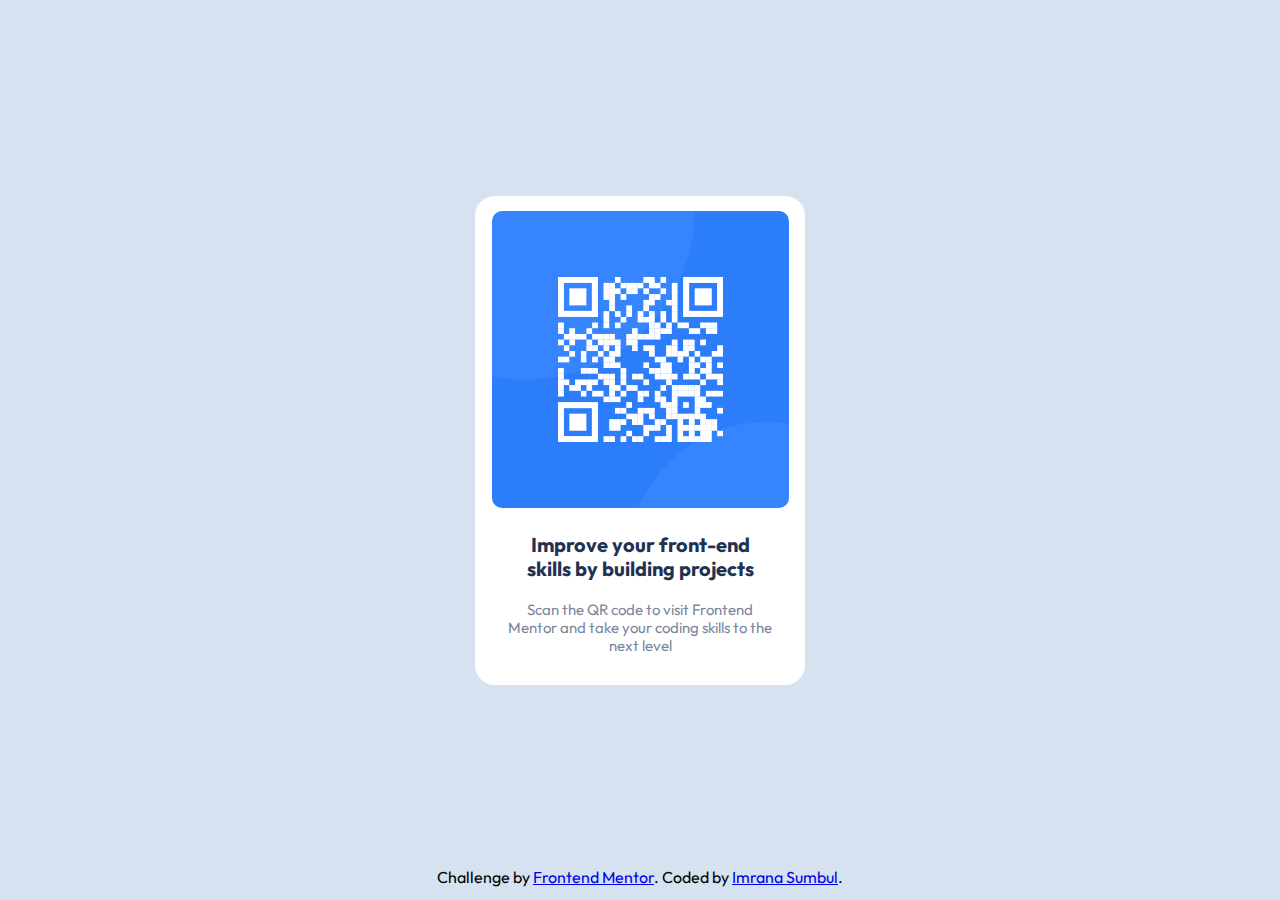
<file: index.html>
<!DOCTYPE html>
<html lang="en">
<head>
  <meta charset="UTF-8">
  <meta name="viewport" content="width=device-width, initial-scale=1.0"> <!-- displays site properly based on user's device -->

  <link rel="stylesheet" href="style.css">
  
  <title>Frontend Mentor | QR code component</title>

  
</head>
<body>
  <main>
    <div class="content-box">
        <div class="qr-code">
            <img src="./qr-code-component-main/images/image-qr-code.png" alt="qr code">
        </div>
        <div class="text-content-box">
            <div class="text-content">
                <p class="bolder-text">Improve your front-end skills by building projects</p>
                <p class="normal-text">Scan the QR code to visit Frontend Mentor and take your coding skills to the next level</p>
            </div>
        </div>
    </div>
</main>

 
  <div class="attribution">
    Challenge by <a href="https://www.frontendmentor.io?ref=challenge" target="_blank">Frontend Mentor</a>. 
    Coded by <a href="https://github.com/imranasumbul">Imrana Sumbul</a>.
  </div>
</body>
</html>
</file>
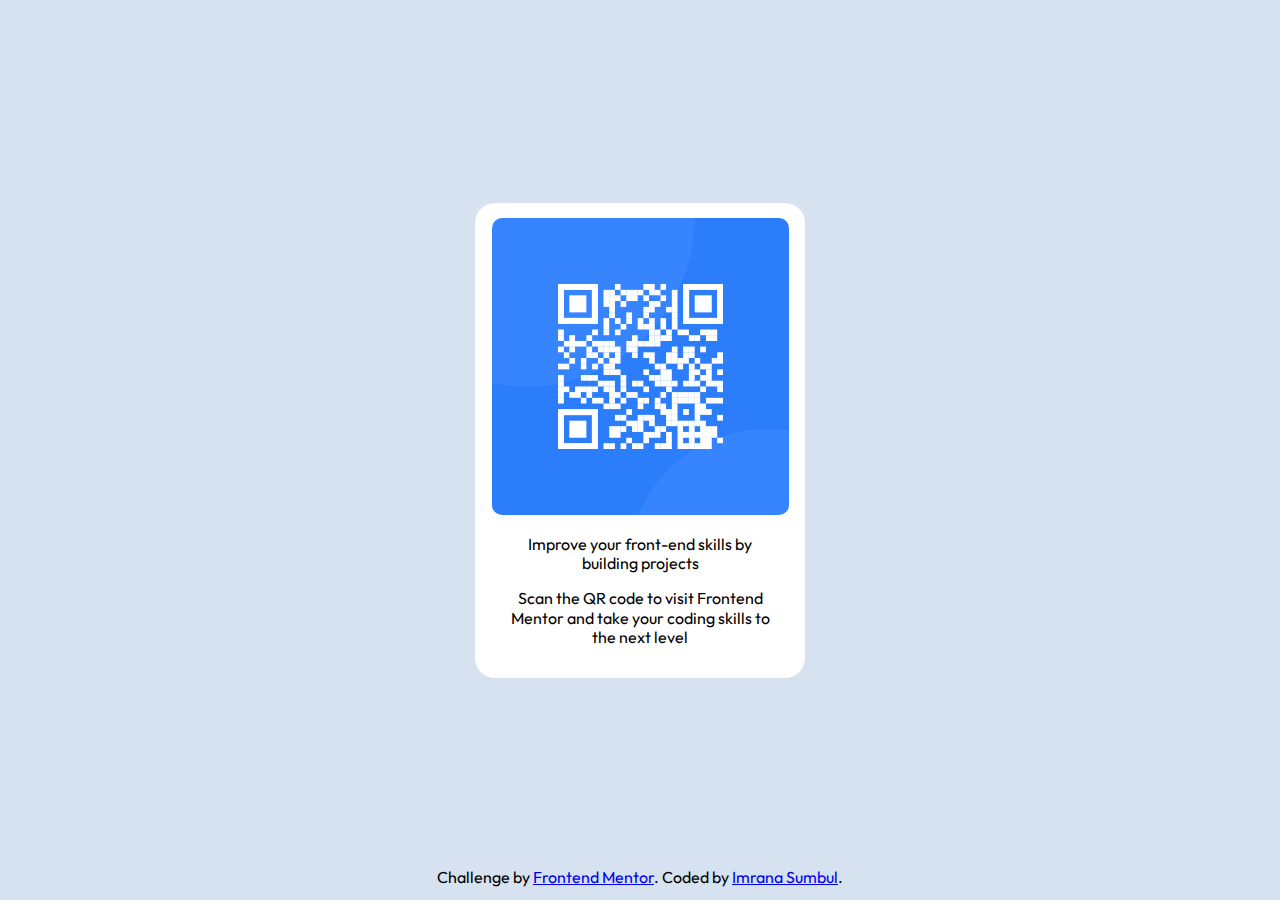
<file: qr-code-component-main/index.html>
<!DOCTYPE html>
<html lang="en">
<head>
  <meta charset="UTF-8">
  <meta name="viewport" content="width=device-width, initial-scale=1.0"> <!-- displays site properly based on user's device -->

  <link rel="stylesheet" href="../style.css">
  
  <title>Frontend Mentor | QR code component</title>

  
</head>
<body>
  <main>
    <div class="content-box">
        <div class="qr-code">
            <img src="/qr-code-component-main/images/image-qr-code.png" alt="qr code">
        </div>
        <div class="text-content-box">
            <div class="text-content">
                <p class="bolder-tex">Improve your front-end skills by building projects</p>
                <p>Scan the QR code to visit Frontend Mentor and take your coding skills to the next level</p>
            </div>
        </div>
    </div>
</main>

 
  <div class="attribution">
    Challenge by <a href="https://www.frontendmentor.io?ref=challenge" target="_blank">Frontend Mentor</a>. 
    Coded by <a href="https://github.com/imranasumbul">Imrana Sumbul</a>.
  </div>
</body>
</html>
</file>
<file: style.css>
@import url("https://fonts.googleapis.com/css2?family=Outfit:wght@100..900&display=swap");
@import url("https://fonts.googleapis.com/css2?family=Outfit:wght@100..900&display=swap");
html {
  font-size: 100%;
  box-sizing: border-box;
}

*, *::before, *::after {
  box-sizing: border-box;
}

body {
  height: 100vh;
  margin: 0;
  padding: 0;
  line-height: 1.2;
  font-family: "Outfit", sans-serif;
  background-color: hsl(212, 45%, 89%);
  display: flex;
  flex-direction: column;
  justify-content: center;
  align-items: center;
}

main {
  width: 100%;
  min-height: 95%;
  display: flex;
  justify-content: center;
  align-items: center;
}

.content-box {
  background-color: hsl(0, 0%, 100%);
  display: flex;
  flex-direction: column;
  justify-content: center;
  align-items: center;
  border-radius: 20px;
  padding-top: 15px;
  padding-bottom: 15px;
}

.qr-code {
  width: 90%;
}

img {
  border-radius: 10px;
  width: 100%;
  height: auto;
  -o-object-fit: cover;
     object-fit: cover;
}

.text-content-box {
  width: 80%;
}

.normal-text {
  color: hsl(220, 15%, 55%);
  font-weight: 400;
  font-size: 15px;
}

.text-content {
  text-align: center;
}

.bolder-text {
  color: hsl(218, 44%, 22%);
  font-weight: 700;
  font-size: 20px;
}

@media (width < 310px) {
  body {
    display: none;
  }
}
@media (width < 400px) {
  .content-box {
    width: 80%;
    min-height: 200px;
  }
}
@media (width > 400px) {
  .content-box {
    width: 330px;
    min-height: 300px;
  }
}
</file>
